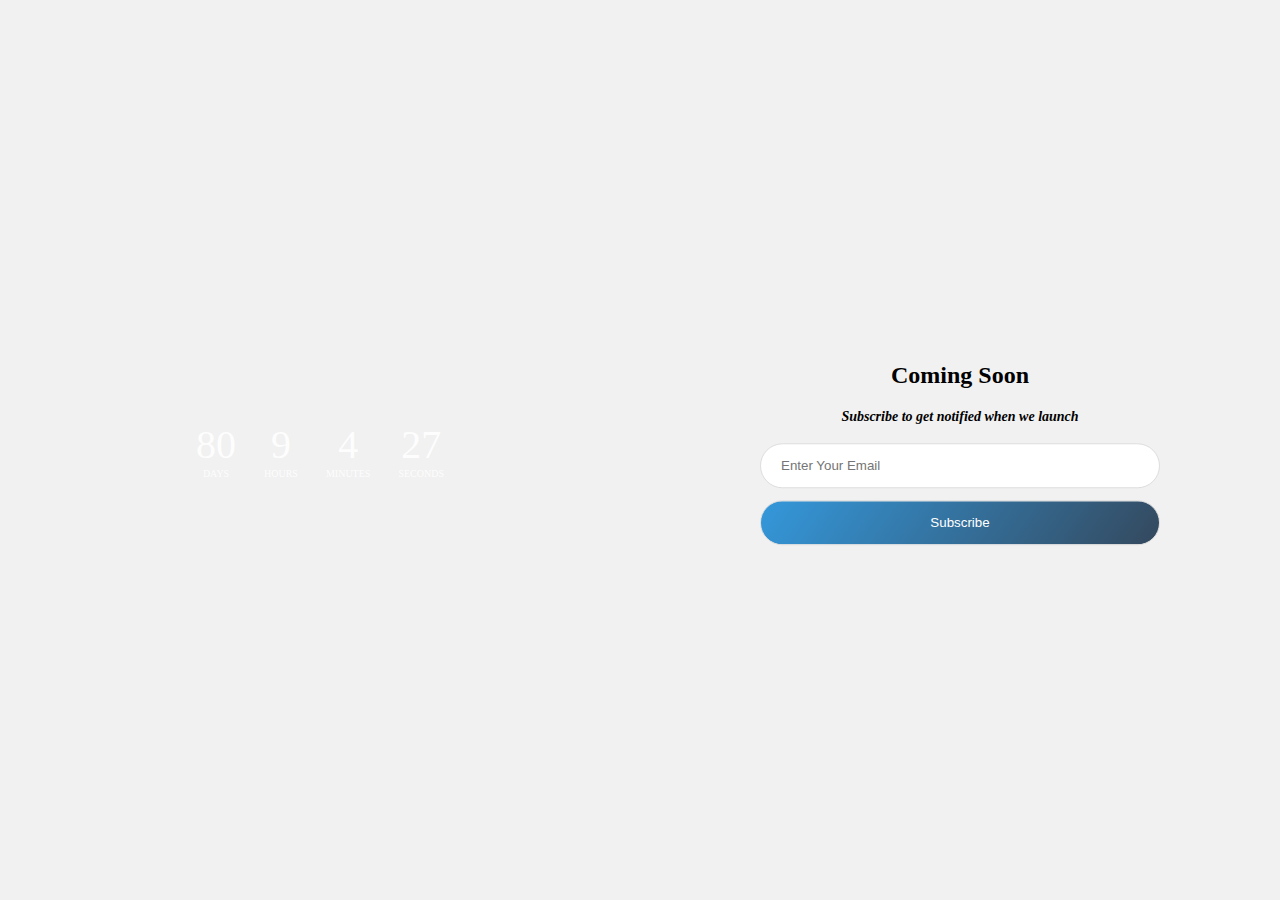
<file: Insp;re/Soon.html>
<!DOCTYPE html>
<html lang="en" dir="ltr">
  <head>
    <meta charset="utf-8">
    <title>Insp;re</title>
    <link rel="stylesheet" href="./css/Soon.css">
    <meta name="viewport" content="width=device-width, initial-scale=1">
  </head>
  <body>
    
    <div class="page">
        <script src="./Countdown.js"></script>
      <div class="countdown-col col">
        <div class="time middle">
          <span>
            <div id="d">80</div>
            Days
          </span>
          <span>
            <div id="h">9</div>
            Hours
          </span>
          <span>
            <div id="m">4</div>
            Minutes
          </span>
          <span>
              <div id="s">27</div>
              Seconds
            </span>
        </div>
      </div>
      
      <div class="newsletter-col col">
        <div class="newsletter middle">
          <h2>Coming Soon</h2>
          <h4>Subscribe to get notified when we launch</h4>
          <form action="">
            <input type="text" placeholder="Enter Your Email">
            <input class="newsletter-btn" type="button" value="Subscribe">
          </form>
        </div>
      </div>
    </div>
    <script src="./Countdown.js"></script>
  </body>
</html>
</file>
<file: Insp;re/css/Soon.css>
body{
  margin: 0;
  padding: 0;
  font-family: American-typewriter;
}
.page{
  background: #f1f1f1;
  display: flex;
  flex-wrap: wrap;
}

.col{
  flex: 1;
  height: 100vh;
  position: relative;
}

.countdown-col{
  background: url("https://www.aricheryou.com/wp-content/uploads/2018/01/emile-perron-190221-1024x576.jpg") no-repeat center;
  background-size: 100% 100vh;
  opacity: 0.9;
}
.time{
  color: #fff;
  text-transform: uppercase;
  width: 90%;
  display: flex;
  justify-content: center;
}
.middle{
  position: absolute;
  top: 50%;
  left: 50%;
  transform: translate(-50%, -50%);
  text-align: center;
}
.time span{
  padding: 0 14px;
  font-size: 10px;
}
.time span div{
  font-size: 40px;
}

.newsletter{
  width: 90%;
}
.newsletter h4{
  font-style: italic;
  font-size: 14px;
}
.newsletter input{
  display: block;
  margin: 12px auto;
  width: 100%;
  max-width: 400px;
  box-sizing: border-box;
  padding: 14px 20px;
  border-radius: 30px;
  border: 1px solid #ddd;
  outline: none;
}
.newsletter-btn{
  background: linear-gradient(125deg,#3498db,#34495e);
  color: #fff;
  cursor: pointer;
  transition: 0.4s;
}
.newsletter-btn:hover{
  opacity: .7;
}

@media screen and (max-width: 900px){
  .col{
    flex: 100%;
  }
}
</file>
